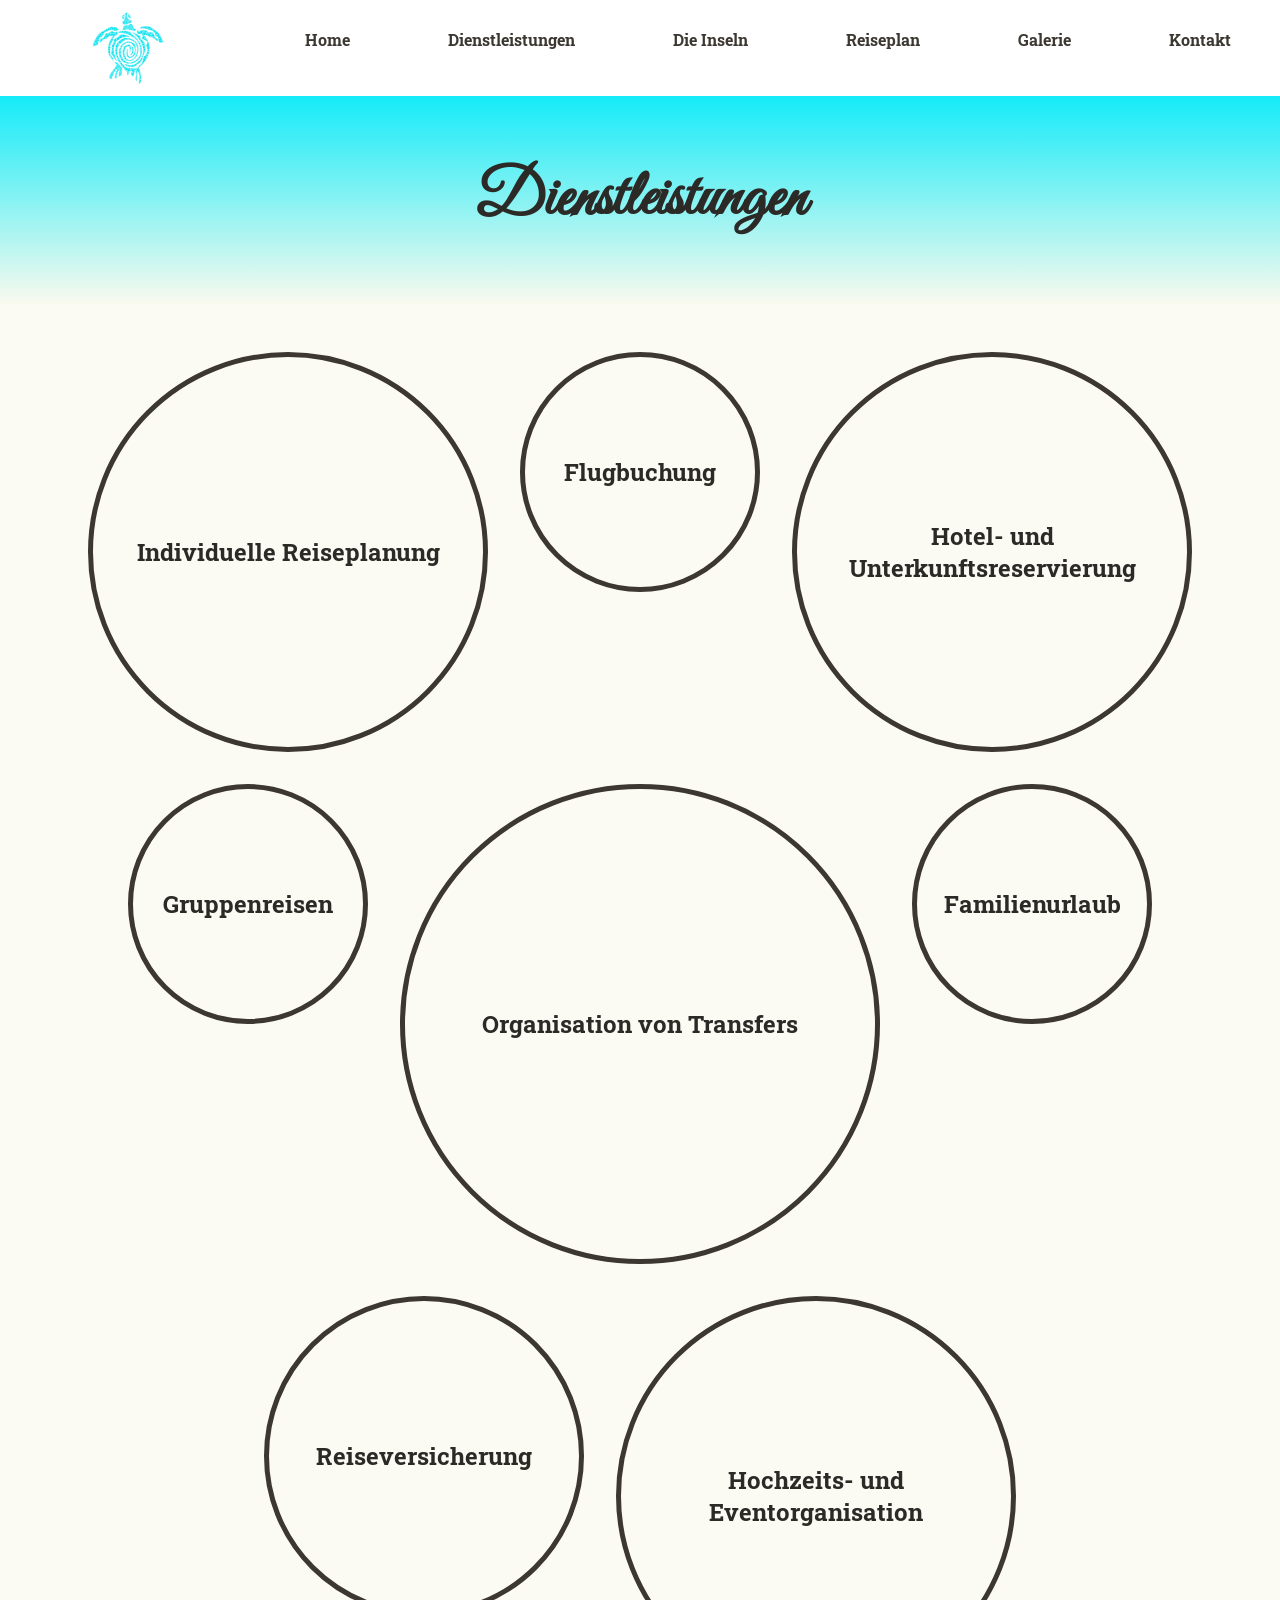
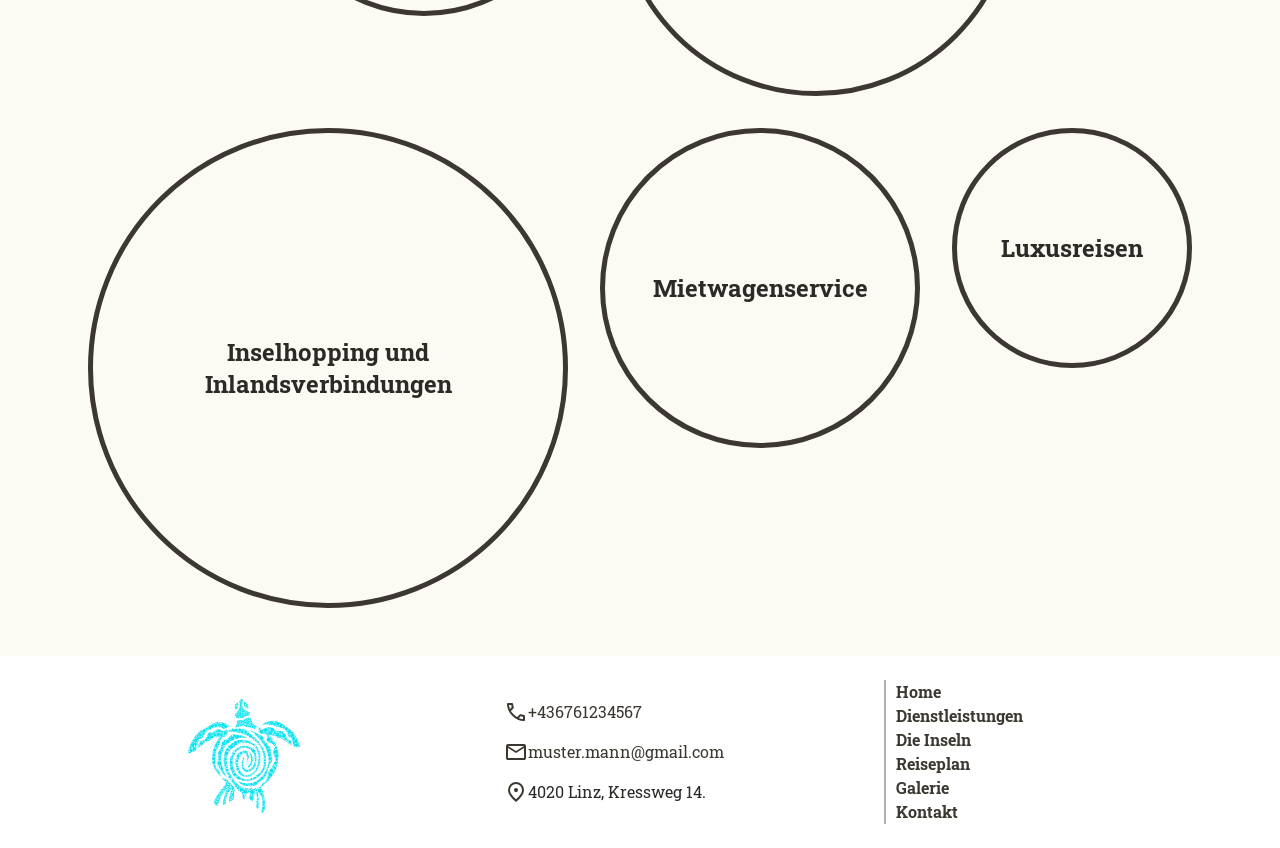
<file: dienstleistungen.html>
<!doctype html>
<html lang="de">
	<head>
		<title>Seychelle</title>
		<meta charset="utf-8">
		<meta name="viewport" content="width=device-width, height=device-height, initial-scale=1">
		<link rel="preconnect" href="https://fonts.googleapis.com">
		<link rel="preconnect" href="https://fonts.gstatic.com" crossorigin>
		<link href="https://fonts.googleapis.com/css2?family=Great+Vibes&family=Roboto+Slab:wght@100..900&display=swap" rel="stylesheet">
		<link rel="icon" type="image/x-icon" href="favicon/favicon.ico">
		<link rel="stylesheet" href="./css/basic.css">
		<link rel="stylesheet" href="./css/dienstleistungen.css">
		<link rel="icon" type="image/x-icon" href="favicon/favicon.ico">
		<script src="js/navigation.js" defer></script>
	</head>
	<body>
		<header>
			<div class="headpart1">
				<a href="index.html" target="_self">
					<img class="logo" src="logo/logo.png" alt="Travel to Seychelles Logo">
				</a>
			</div>
			<nav class="headpart2" >
				<button type="button" class="btnNav">Nav ein/aus</button>
				<ul>
					<li><a href="index.html" target="_self"><b>Home</b></a></li>
					<li><a href="dienstleistungen.html" target="_self"><b>Dienstleistungen</b></a></li>	
					<li><a href="inseln.html" target="_self" ><b>Die Inseln</b></a>
						<ul>
							<li><a href="inseln.html#chapter1">Mahe</a></li>
							<li><a href="inseln.html#chapter2">Praslin</a></li>
							<li><a href="inseln.html#chapter3">La Digue</a></li>
						</ul>
					</li>	
					<li><a href="reiseplan.html" target="_self"><b>Reiseplan</b></a></li>
					<li><a href="galerie.html" target="_self"><b>Galerie</b></a></li>
					<li><a href="kontakt.html" target="_self"><b>Kontakt</b></a></li>
				</ul>
			</nav>
		</header>
		<main>
			<h1>Dienstleistungen</h1>
			<div class="content0">
				<div class="content1 gr3">
					<h2>Individuelle Reiseplanung</h2>
				</div>
				<div class="content1 gr1">
					<h2>Flugbuchung</h2>
				</div>
				
				<div  class="content1 gr3">
					<h2>Hotel- und Unterkunftsreservierung</h2>
						
				</div>
					<div  class="content1 gr1">
					<h2>Gruppenreisen</h2>
				</div>
				<div  class="content1 gr4">
					<h2>Organisation von Transfers</h2>
				</div>
				
					<div  class="content1 gr1">
					<h2>Familienurlaub</h2>
				</div>
					<div  class="content1 gr2">
					<h2>Reiseversicherung</h2>
				</div>
					<div  class="content1 gr3">
					<h2>Hochzeits- und Eventorganisation</h2>
				</div>
						<div  class="content1 gr4">
					<h2>Inselhopping und Inlandsverbindungen</h2>
				</div>
					<div  class="content1 gr2">
					<h2>Mietwagenservice</h2>
				</div>
					<div  class="content1 gr1">
					<h2>Luxusreisen</h2>
				</div>
			</div>	
		</main>
		<footer>
				<div class="footerlogo">
					<img class="logo" src="logo/logo.png" alt="Travel to Seychelles Logo">
				</div>
				<div class="footerdata">
					<div class="phone">
						<img src="svg/phone.svg">
						<a href="tel:+436764740455">+436761234567</a>
					</div>
					<div class="mail">
						<img src="svg/mail.svg">
						<a href="mailto:muster.mann@gmail.com">muster.mann@gmail.com</a>
					</div>
					<div class="address">
						<img src="svg/location.svg">
						<p>4020 Linz, Kressweg 14.</p> 
					</div>
				</div>
					<div class="footermenu">
					<a href="index.html" target="_self"><b>Home</b></a>
					<a href="dienstleistungen.html" target="_self"><b>Dienstleistungen</b></a>
					<a href="inseln.html" target="_self" ><b>Die Inseln</b></a>
					<a href="reiseplan.html" target="_self"><b>Reiseplan</b></a>
					<a href="galerie.html" target="_self"><b>Galerie</b></a>
					<a href="kontakt.html" target="_self"><b>Kontakt</b></a>
				</div>
		</footer>
	</div>
	</body>
</html>
</file>
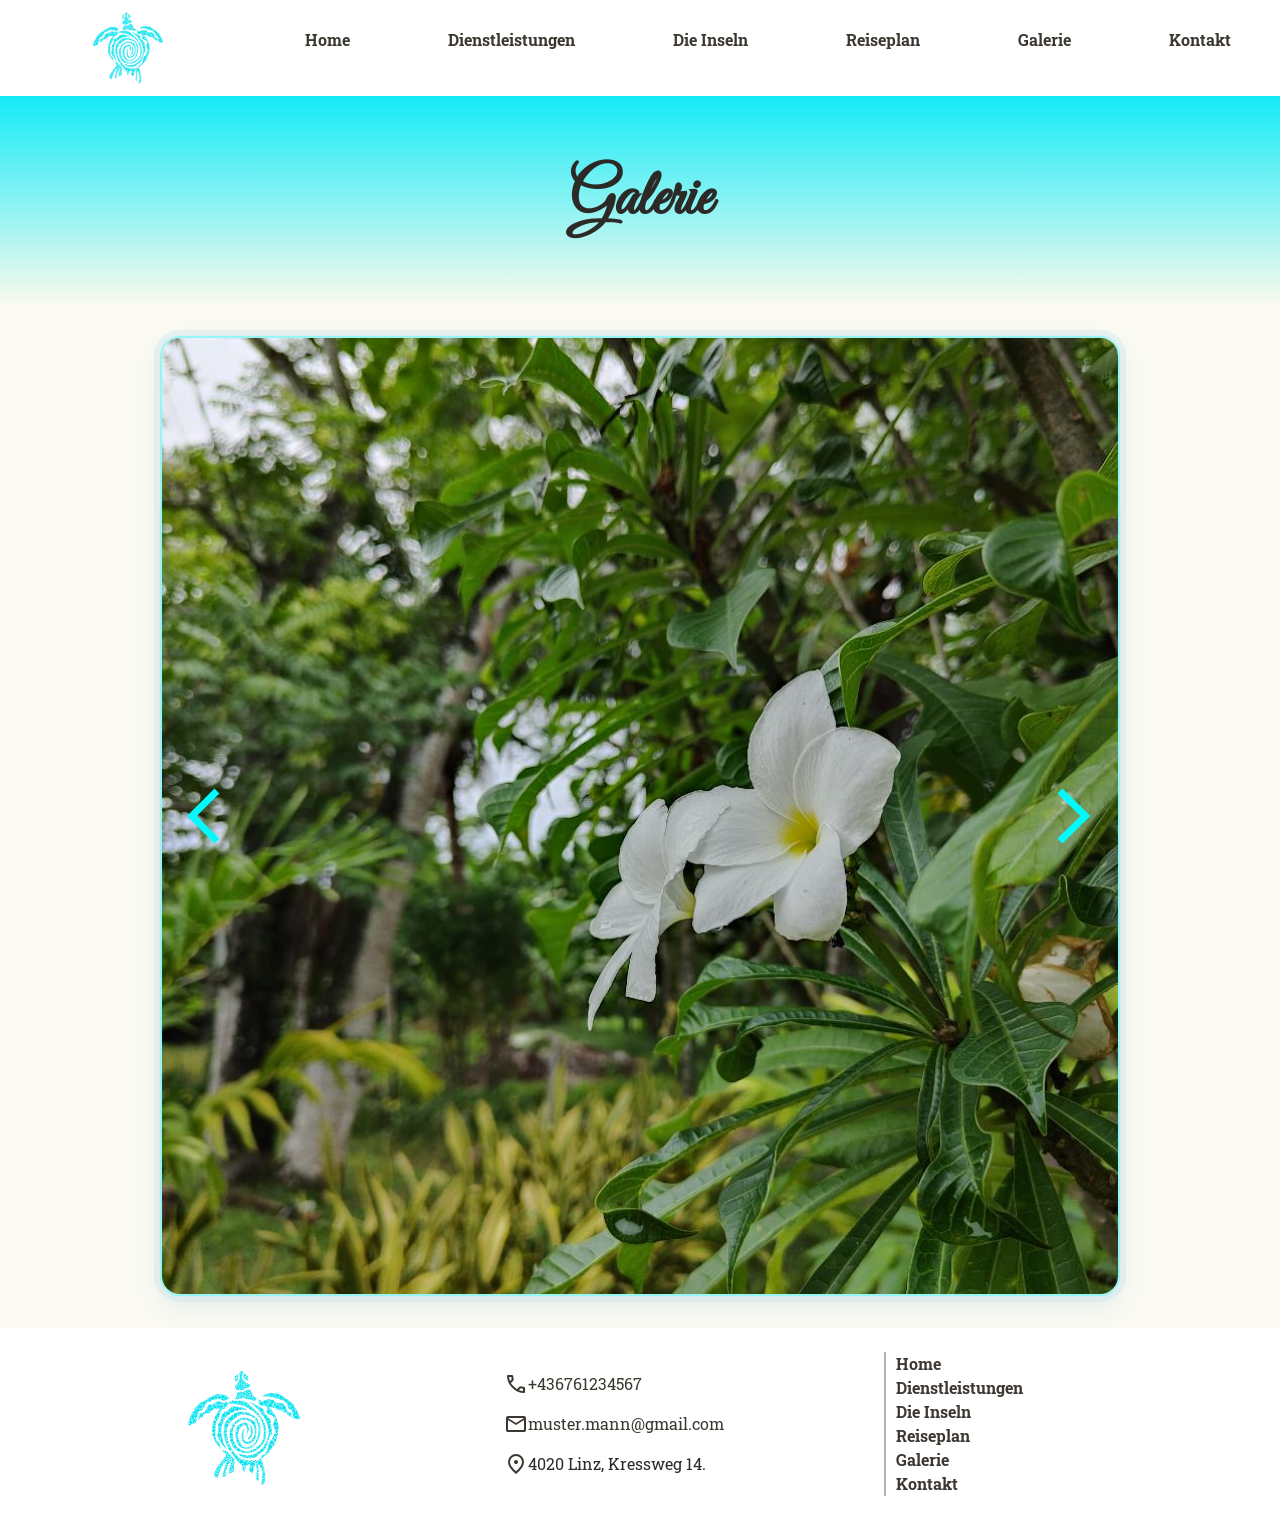
<file: galerie.html>
<!doctype html>
<html lang="de">
	<head>
		<title>Seychelle</title>
		<meta charset="utf-8">
		<meta name="viewport" content="width=device-width, height=device-height, initial-scale=1">
		<link rel="preconnect" href="https://fonts.googleapis.com">
		<link rel="preconnect" href="https://fonts.gstatic.com" crossorigin>
		<link href="https://fonts.googleapis.com/css2?family=Great+Vibes&family=Roboto+Slab:wght@100..900&display=swap" rel="stylesheet">
		<link rel="icon" type="image/x-icon" href="favicon/favicon.ico">
		<link rel="stylesheet" href="./css/basic.css">
		<link rel="stylesheet" href="./css/galerie.css">
		<script src="js/navigation.js" defer></script>
		<script src="js/galerie.js" defer></script>
	</head>
	<body>
		<header>
			<div class="headpart1">
				<a href="index.html" target="_self">
					<img class="logo" src="logo/logo.png" alt="Travel to Seychelles Logo">
				</a>
			</div>
			<nav class="headpart2" >
				<button type="button" class="btnNav">Nav ein/aus</button>
				<ul>
					<li><a href="index.html" target="_self"><b>Home</b></a></li>
					<li><a href="dienstleistungen.html" target="_self"><b>Dienstleistungen</b></a></li>	
					<li><a href="inseln.html" target="_self" ><b>Die Inseln</b></a>
						<ul>
							<li><a href="inseln.html#chapter1">Mahe</a></li>
							<li><a href="inseln.html#chapter2">Praslin</a></li>
							<li><a href="inseln.html#chapter3">La Digue</a></li>
						</ul>
					</li>	
					<li><a href="reiseplan.html" target="_self"><b>Reiseplan</b></a></li>
					<li><a href="galerie.html" target="_self"><b>Galerie</b></a></li>
					<li><a href="kontakt.html" target="_self"><b>Kontakt</b></a></li>
				</ul>
			</nav>
		</header>
		<main>
			<h1>Galerie</h1>
			<div class="bildergalerie">
				<button type="button" id="btnBack"><img src="svg/arrow_back.svg"></button>
				<div class="imgcont">
					<img src="galerie/bild01.jpg" id="pic0">
				</div>
				<button type="button" id="btnForward"><img src="svg/arrow_forward.svg"></button>
			</div>
		</main>
		<footer>
				<div class="footerlogo">
					<img class="logo" src="logo/logo.png" alt="Travel to Seychelles Logo">
				</div>
				<div class="footerdata">
					<div class="phone">
						<img src="svg/phone.svg">
						<a href="tel:+436764740455">+436761234567</a>
					</div>
					<div class="mail">
						<img src="svg/mail.svg">
						<a href="mailto:muster.mann@gmail.com">muster.mann@gmail.com</a>
					</div>
					<div class="address">
						<img src="svg/location.svg">
						<p>4020 Linz, Kressweg 14.</p> 
					</div>
				</div>
				<div class="footermenu">
					<a href="index.html" target="_self"><b>Home</b></a>
					<a href="dienstleistungen.html" target="_self"><b>Dienstleistungen</b></a>
					<a href="inseln.html" target="_self" ><b>Die Inseln</b></a>
					<a href="reiseplan.html" target="_self"><b>Reiseplan</b></a>
					<a href="galerie.html" target="_self"><b>Galerie</b></a>
					<a href="kontakt.html" target="_self"><b>Kontakt</b></a>
				</div>
		</footer>
	</div>
	</body>
</html>
</file>
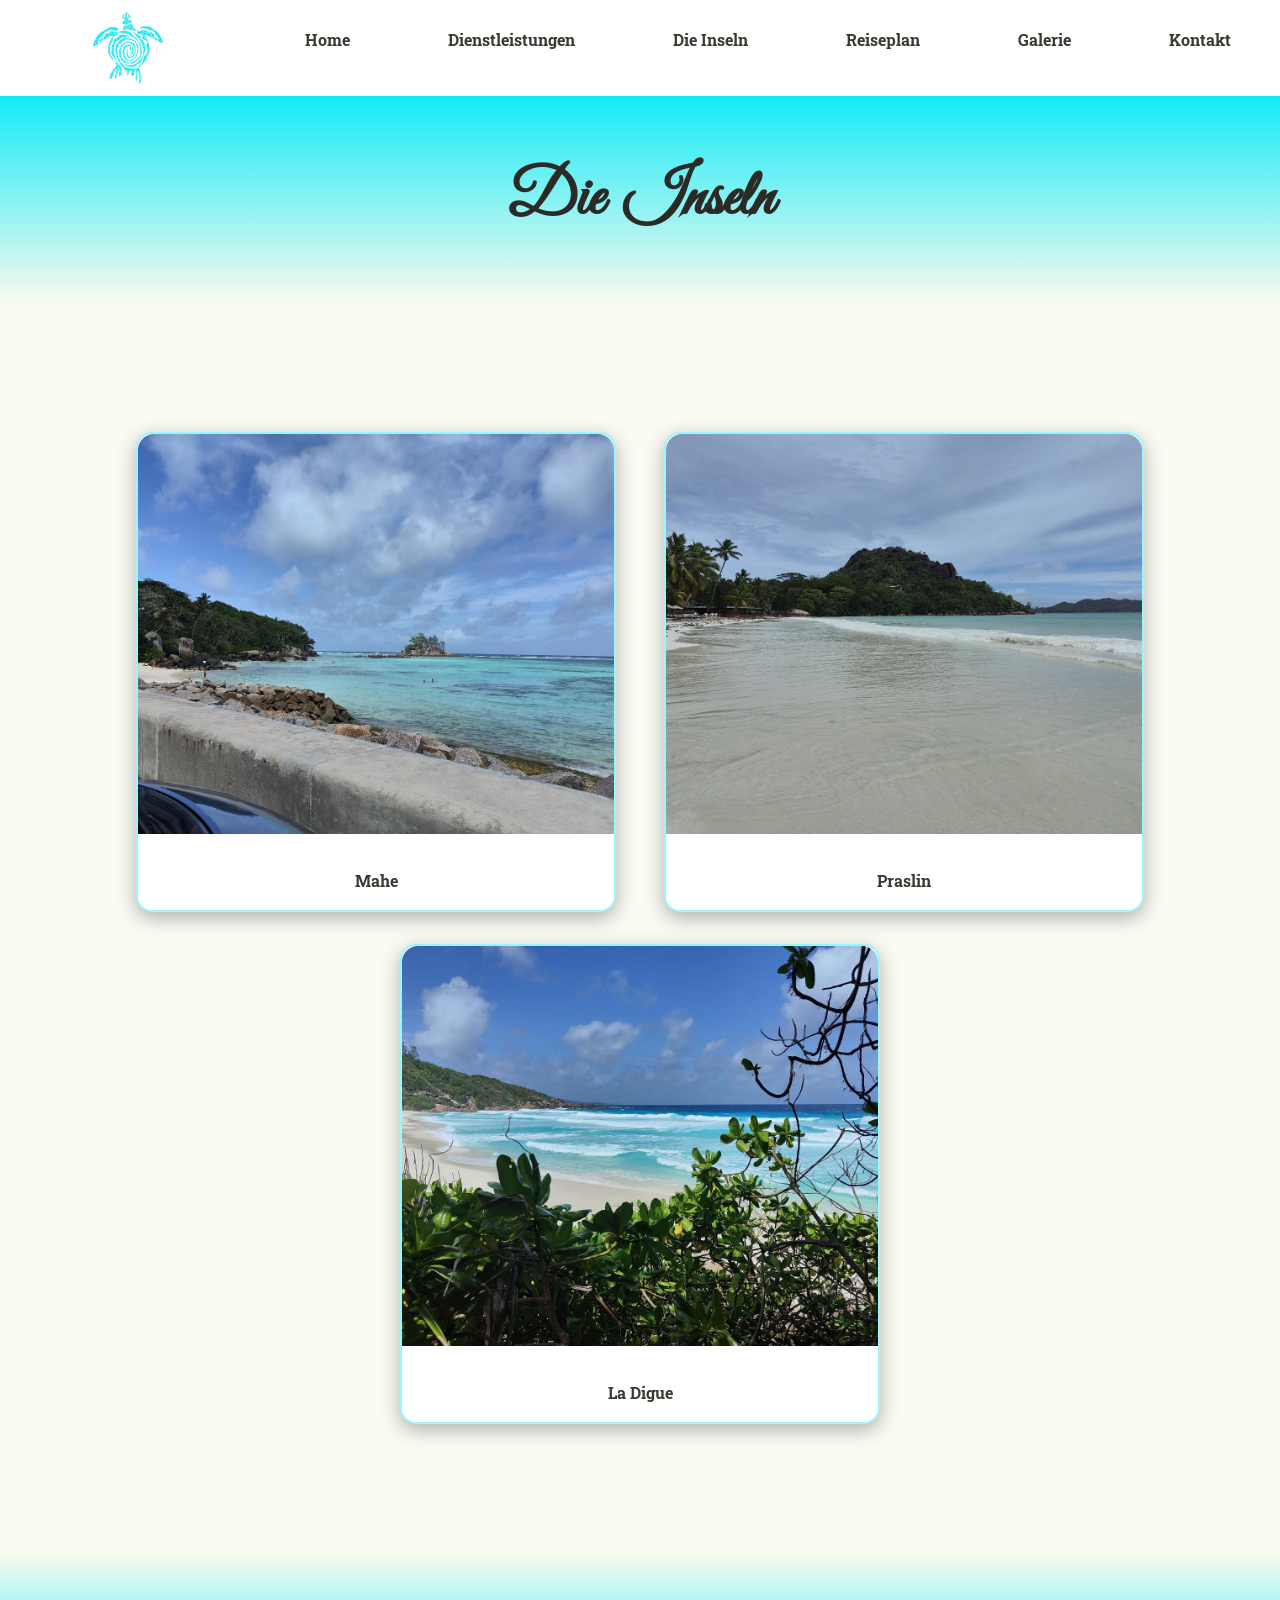
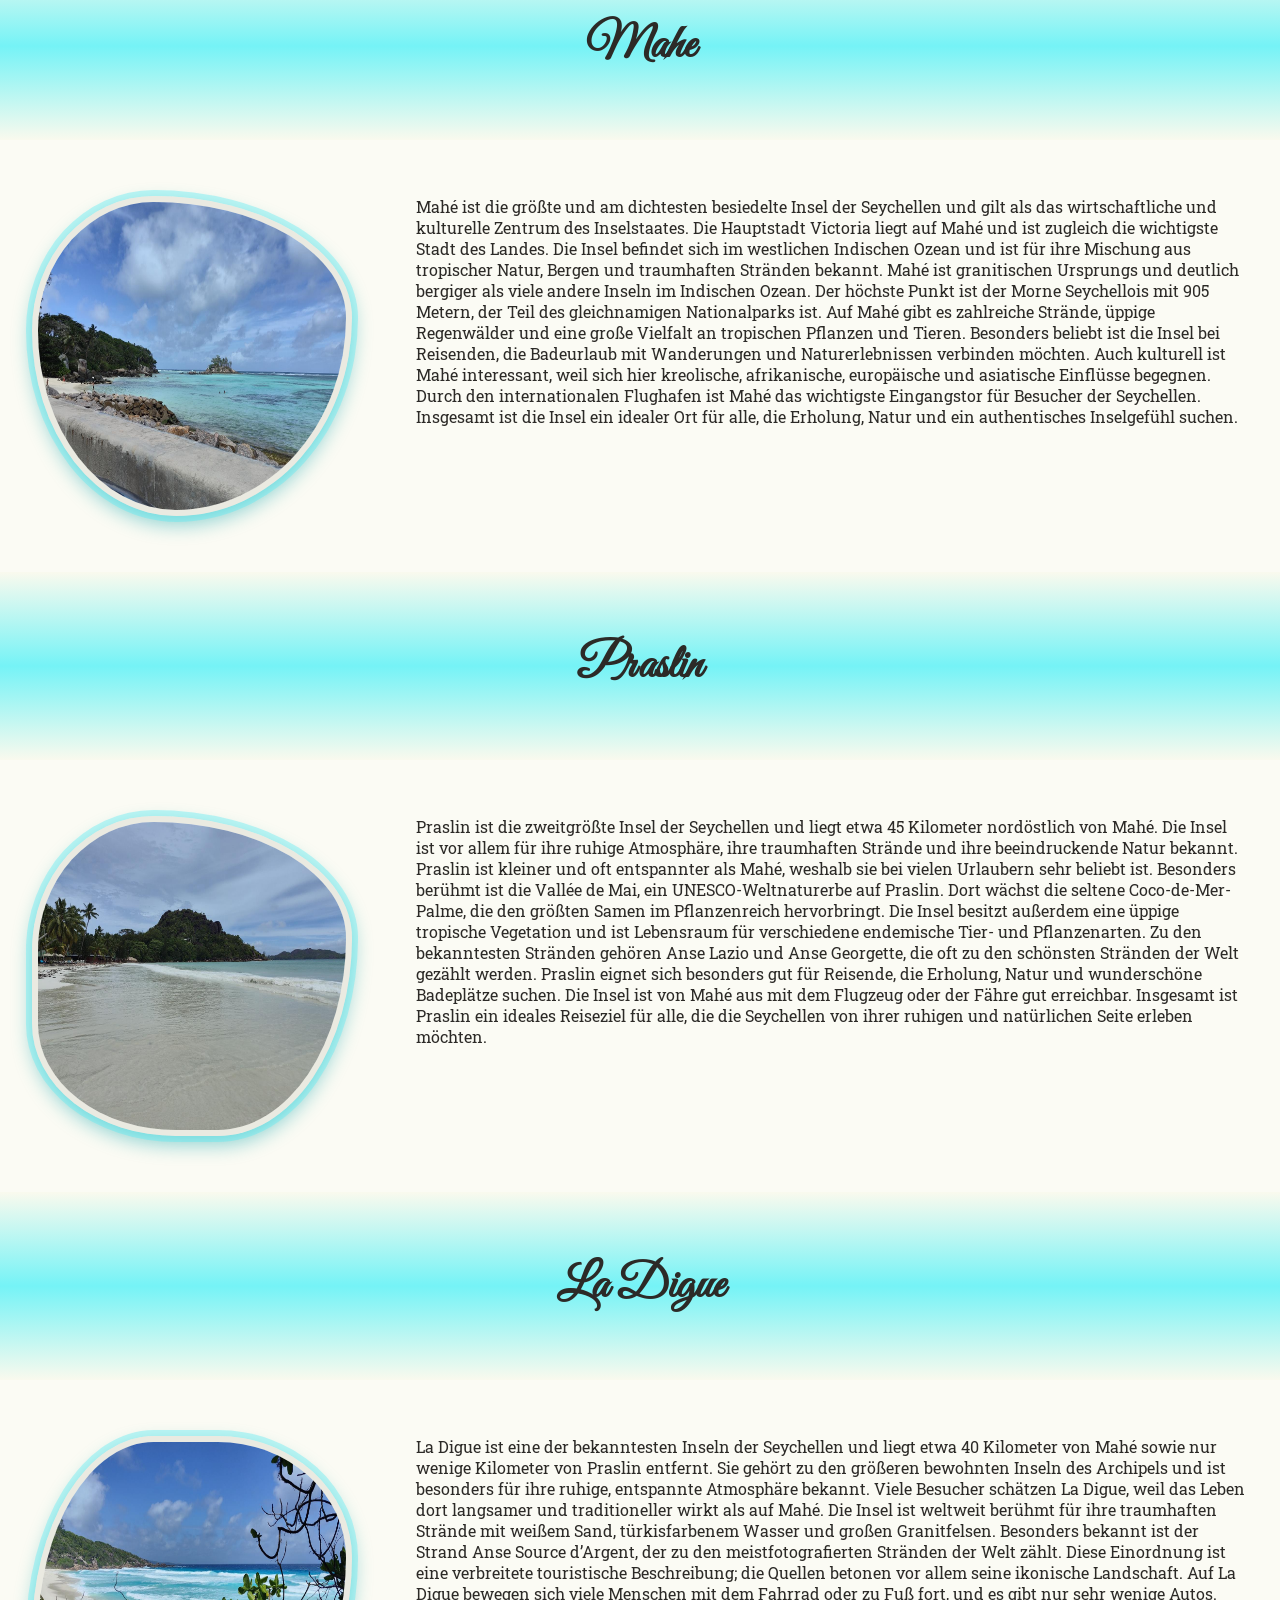
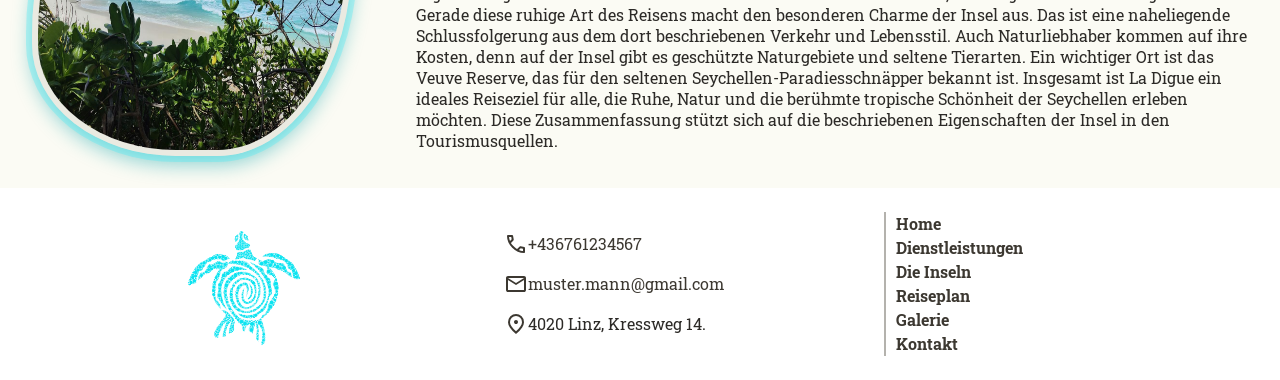
<file: inseln.html>
<!doctype html>
<html lang="de">
	<head>
		<title>Seychelle</title>
		<meta charset="utf-8">
		<meta name="viewport" content="width=device-width, height=device-height, initial-scale=1">
		<link rel="preconnect" href="https://fonts.googleapis.com">
		<link rel="preconnect" href="https://fonts.gstatic.com" crossorigin>
		<link href="https://fonts.googleapis.com/css2?family=Great+Vibes&family=Roboto+Slab:wght@100..900&display=swap" rel="stylesheet">
		<link rel="icon" type="image/x-icon" href="favicon/favicon.ico">
		<link rel="stylesheet" href="./css/basic.css">
		<link rel="stylesheet" href="./css/inseln.css">
		<script src="js/navigation.js" defer></script>
	</head>
	<body>
		<header>
			<div class="headpart1">
				<a href="index.html" target="_self">
					<img class="logo" src="logo/logo.png" alt="Travel to Seychelles Logo">
				</a>
			</div>
			<nav class="headpart2" >
				<button type="button" class="btnNav">Nav ein/aus</button>
				<ul>
					<li><a href="index.html" target="_self"><b>Home</b></a></li>
					<li><a href="dienstleistungen.html" target="_self"><b>Dienstleistungen</b></a></li>	
					<li><a href="inseln.html" target="_self" ><b>Die Inseln</b></a>
						<ul>
							<li><a href="inseln.html#chapter1">Mahe</a></li>
							<li><a href="inseln.html#chapter2">Praslin</a></li>
							<li><a href="inseln.html#chapter3">La Digue</a></li>
						</ul>
					</li>	
					<li><a href="reiseplan.html" target="_self"><b>Reiseplan</b></a></li>
					<li><a href="galerie.html" target="_self"><b>Galerie</b></a></li>
					<li><a href="kontakt.html" target="_self"><b>Kontakt</b></a></li>
				</ul>
			</nav>
		</header>
		<main>
			<h1>Die Inseln</h1>
			<div class="unterseite2menu">
				<div class="polaroid">
					<a class="bookmark" href="#chapter1">
						<img class="polaroidimg" src="bilder01/bild11.jpg">
						<div class="text">
							<p><b>Mahe</b></p>
						</div>
					</a>	
				</div>
				<div class="polaroid">
					<a class="bookmark" href="#chapter2">
					<img class="polaroidimg" src="bilder01/bild10.jpg">
					<div class="text">
						<p><b>Praslin</b></p>
					</div>
					</a>
				</div>
				<div class="polaroid">
					<a class="bookmark" href="#chapter3">
					<img class="polaroidimg" src="bilder01/bild09.jpg">
					<div class="text">
						<p><b>La Digue</b></p>
					</div>
					</a>
				</div>
			</div>
			<div clas="maincontent">
				<h2 id="chapter1">Mahe</h2>
				<div class="mahe">
					<img src="bilder01/bild11.jpg">
					<p>Mahé ist die größte und am dichtesten besiedelte Insel der Seychellen und gilt als das wirtschaftliche und kulturelle Zentrum des Inselstaates. Die Hauptstadt Victoria liegt auf Mahé und ist zugleich die wichtigste Stadt des Landes. Die Insel befindet sich im westlichen Indischen Ozean und ist für ihre Mischung aus tropischer Natur, Bergen und traumhaften Stränden bekannt. Mahé ist granitischen Ursprungs und deutlich bergiger als viele andere Inseln im Indischen Ozean. Der höchste Punkt ist der Morne Seychellois mit 905 Metern, der Teil des gleichnamigen Nationalparks ist. Auf Mahé gibt es zahlreiche Strände, üppige Regenwälder und eine große Vielfalt an tropischen Pflanzen und Tieren. Besonders beliebt ist die Insel bei Reisenden, die Badeurlaub mit Wanderungen und Naturerlebnissen verbinden möchten. Auch kulturell ist Mahé interessant, weil sich hier kreolische, afrikanische, europäische und asiatische Einflüsse begegnen. Durch den internationalen Flughafen ist Mahé das wichtigste Eingangstor für Besucher der Seychellen. Insgesamt ist die Insel ein idealer Ort für alle, die Erholung, Natur und ein authentisches Inselgefühl suchen.</p>
				</div>
				<h2 id="chapter2">Praslin</h2>
				<div class="praslin">
					<img src="bilder01/bild10.jpg">
					<p>Praslin ist die zweitgrößte Insel der Seychellen und liegt etwa 45 Kilometer nordöstlich von Mahé. Die Insel ist vor allem für ihre ruhige Atmosphäre, ihre traumhaften Strände und ihre beeindruckende Natur bekannt. Praslin ist kleiner und oft entspannter als Mahé, weshalb sie bei vielen Urlaubern sehr beliebt ist. Besonders berühmt ist die Vallée de Mai, ein UNESCO-Weltnaturerbe auf Praslin. Dort wächst die seltene Coco-de-Mer-Palme, die den größten Samen im Pflanzenreich hervorbringt. Die Insel besitzt außerdem eine üppige tropische Vegetation und ist Lebensraum für verschiedene endemische Tier- und Pflanzenarten. Zu den bekanntesten Stränden gehören Anse Lazio und Anse Georgette, die oft zu den schönsten Stränden der Welt gezählt werden. Praslin eignet sich besonders gut für Reisende, die Erholung, Natur und wunderschöne Badeplätze suchen. Die Insel ist von Mahé aus mit dem Flugzeug oder der Fähre gut erreichbar. Insgesamt ist Praslin ein ideales Reiseziel für alle, die die Seychellen von ihrer ruhigen und natürlichen Seite erleben möchten.</p>
				</div>
				<h2 id="chapter3">La Digue</h2>
				<div class="ladigue">
					<img src="bilder01/bild09.jpg">
					<p>La Digue ist eine der bekanntesten Inseln der Seychellen und liegt etwa 40 Kilometer von Mahé sowie nur wenige Kilometer von Praslin entfernt.
					Sie gehört zu den größeren bewohnten Inseln des Archipels und ist besonders für ihre ruhige, entspannte Atmosphäre bekannt.
					Viele Besucher schätzen La Digue, weil das Leben dort langsamer und traditioneller wirkt als auf Mahé.
					Die Insel ist weltweit berühmt für ihre traumhaften Strände mit weißem Sand, türkisfarbenem Wasser und großen Granitfelsen.
					Besonders bekannt ist der Strand Anse Source d’Argent, der zu den meistfotografierten Stränden der Welt zählt. Diese Einordnung ist eine verbreitete touristische Beschreibung; die Quellen betonen vor allem seine ikonische Landschaft.
					Auf La Digue bewegen sich viele Menschen mit dem Fahrrad oder zu Fuß fort, und es gibt nur sehr wenige Autos.
					Gerade diese ruhige Art des Reisens macht den besonderen Charme der Insel aus. Das ist eine naheliegende Schlussfolgerung aus dem dort beschriebenen Verkehr und Lebensstil.
					Auch Naturliebhaber kommen auf ihre Kosten, denn auf der Insel gibt es geschützte Naturgebiete und seltene Tierarten.
					Ein wichtiger Ort ist das Veuve Reserve, das für den seltenen Seychellen-Paradiesschnäpper bekannt ist.
					Insgesamt ist La Digue ein ideales Reiseziel für alle, die Ruhe, Natur und die berühmte tropische Schönheit der Seychellen erleben möchten. Diese Zusammenfassung stützt sich auf die beschriebenen Eigenschaften der Insel in den Tourismusquellen.</p>
				</div>
			</div>	
		</main>
		<footer>
				<div class="footerlogo">
					<img class="logo" src="logo/logo.png" alt="Travel to Seychelles Logo">
				</div>
				<div class="footerdata">
					<div class="phone">
						<img src="svg/phone.svg">
						<a href="tel:+436761234567">+436761234567</a>
					</div>
					<div class="mail">
						<img src="svg/mail.svg">
						<a href="mailto:muster.mann@gmail.com">muster.mann@gmail.com</a>
					</div>
					<div class="address">
						<img src="svg/location.svg">
						<p>4020 Linz, Kressweg 14.</p> 
					</div>
				</div>
				<div class="footermenu">
					<a href="index.html" target="_self"><b>Home</b></a>
					<a href="dienstleistungen.html" target="_self"><b>Dienstleistungen</b></a>
					<a href="inseln.html" target="_self" ><b>Die Inseln</b></a>
					<a href="reiseplan.html" target="_self"><b>Reiseplan</b></a>
					<a href="galerie.html" target="_self"><b>Galerie</b></a>
					<a href="kontakt.html" target="_self"><b>Kontakt</b></a>
				</div>
		</footer>
	</div>
	</body>
</html>
</file>
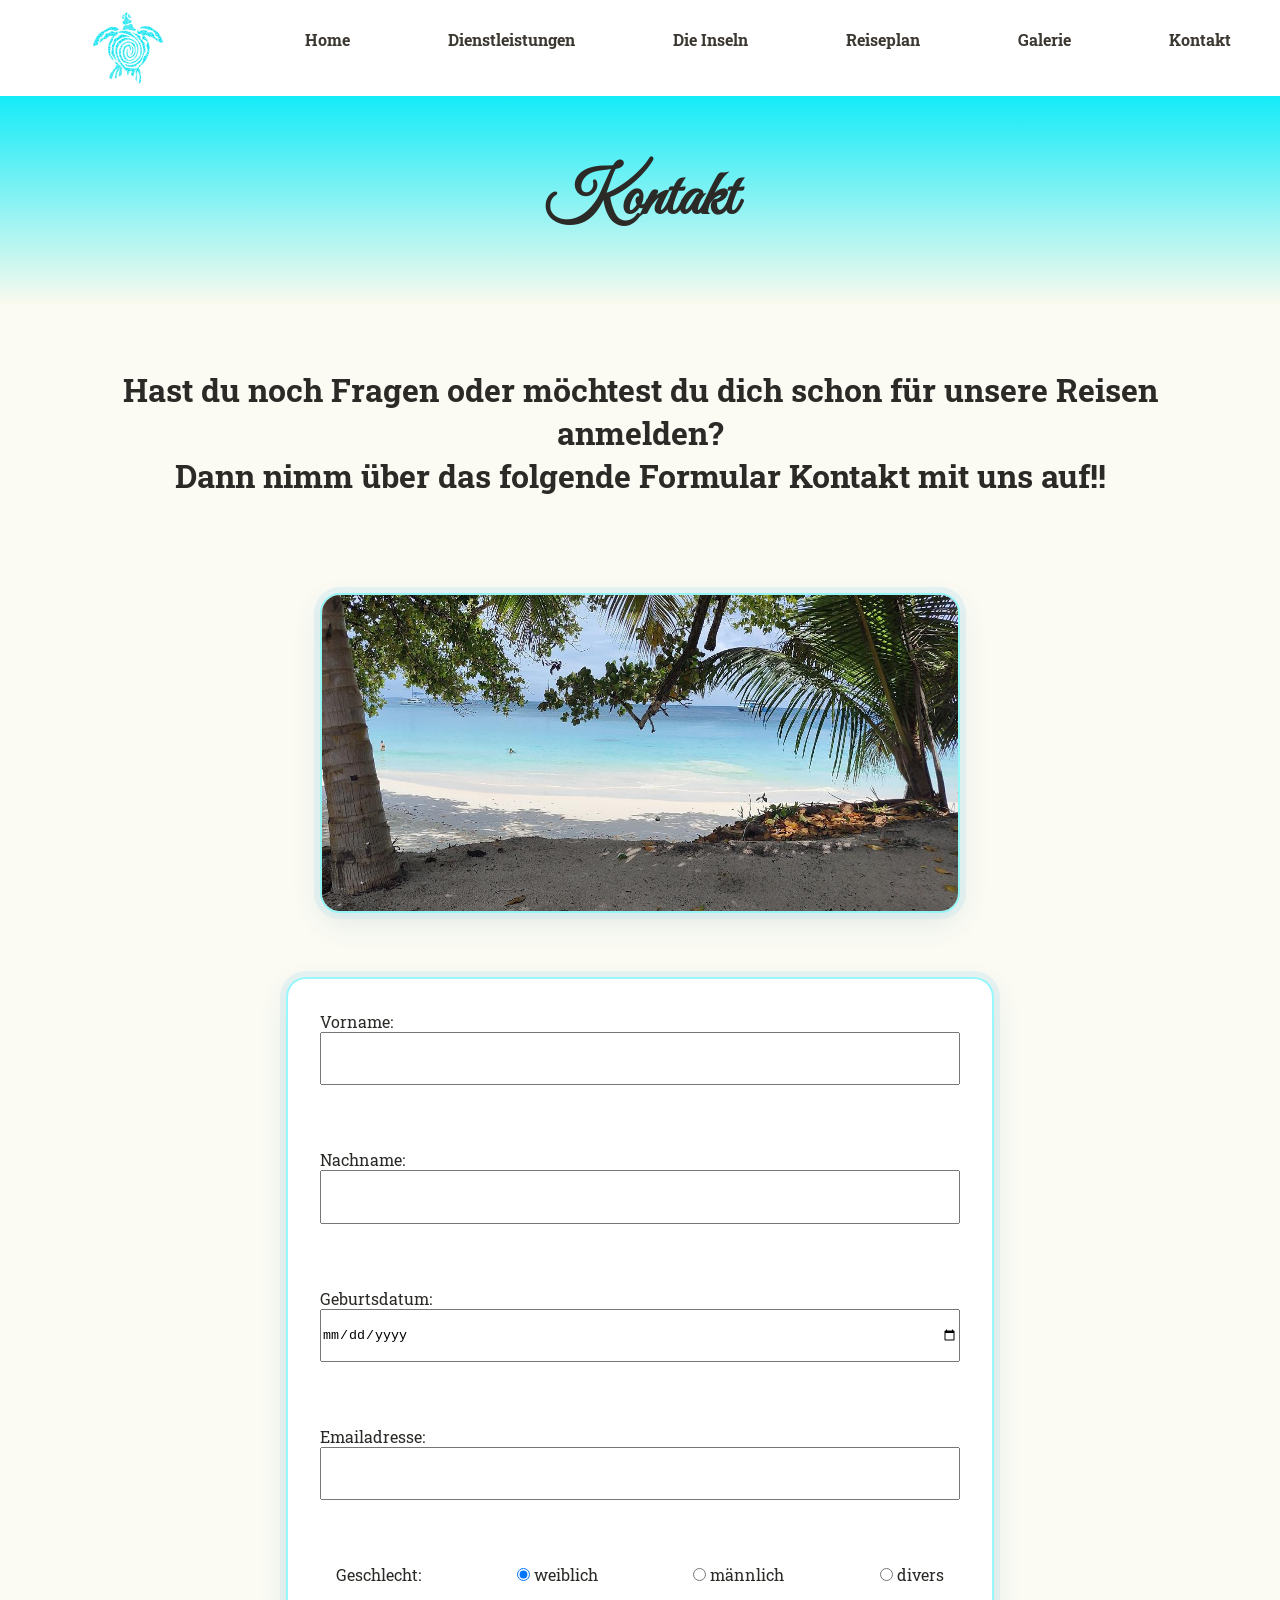
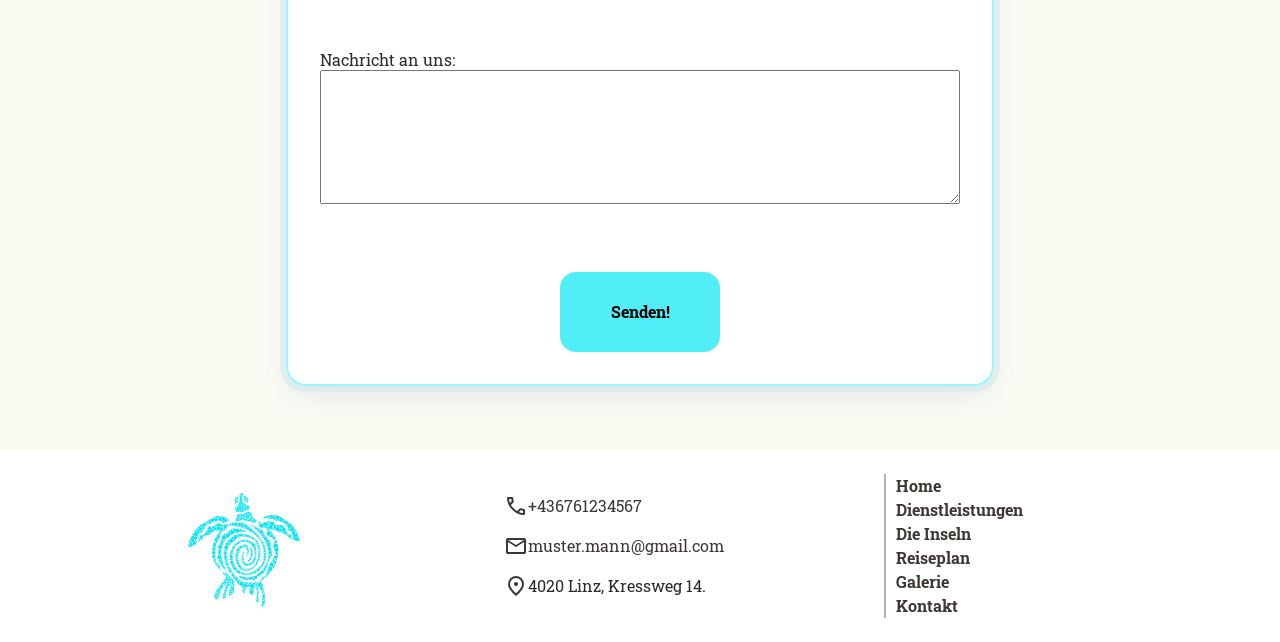
<file: kontakt.html>
<!doctype html>
<html lang="de">
	<head>
		<title>Seychelle</title>
		<meta charset="utf-8">
		<meta name="viewport" content="width=device-width, height=device-height, initial-scale=1">
		<link rel="preconnect" href="https://fonts.googleapis.com">
		<link rel="preconnect" href="https://fonts.gstatic.com" crossorigin>
		<link href="https://fonts.googleapis.com/css2?family=Great+Vibes&family=Roboto+Slab:wght@100..900&display=swap" rel="stylesheet">
		<link rel="icon" type="image/x-icon" href="favicon/favicon.ico">
		<link rel="stylesheet" href="./css/basic.css">
		<link rel="stylesheet" href="./css/kontakt.css">
		<script src="js/navigation.js" defer></script>
	</head>
	<body>
		<header>
			<div class="headpart1">
				<a href="index.html" target="_self">
					<img class="logo" src="logo/logo.png" alt="Travel to Seychelles Logo">
				</a>
			</div>
			<nav class="headpart2" >
				<button type="button" class="btnNav">Nav ein/aus</button>
				<ul>
					<li><a href="index.html" target="_self"><b>Home</b></a></li>
					<li><a href="dienstleistungen.html" target="_self"><b>Dienstleistungen</b></a></li>	
					<li><a href="inseln.html" target="_self" ><b>Die Inseln</b></a>
						<ul>
							<li><a href="inseln.html#chapter1">Mahe</a></li>
							<li><a href="inseln.html#chapter2">Praslin</a></li>
							<li><a href="inseln.html#chapter3">La Digue</a></li>
						</ul>
					</li>	
					<li><a href="reiseplan.html" target="_self"><b>Reiseplan</b></a></li>
					<li><a href="galerie.html" target="_self"><b>Galerie</b></a></li>
					<li><a href="kontakt.html" target="_self"><b>Kontakt</b></a></li>
				</ul>
			</nav>
		</header>
		<main>
			<h1>Kontakt</h1>
			<p class="text1"><b>Hast du noch Fragen oder möchtest du dich schon für unsere Reisen anmelden?<br> Dann nimm über das folgende Formular Kontakt mit uns auf!!</b></p>
			<div class="flex">
				<img class="contimg" src="bilder01/bild05.jpg">
				<form>
					<fieldset>
						<label>
							Vorname:<br>
							<input class="box1" type="text" name="Vorname">
						</label>
						<label>
							Nachname:<br>
						<input class="box1" type="text" name="Nachname">
						</label>
						<label>
							Geburtsdatum:<br>
							<input class="box1" type="date" name="GebDatum">
						</label>
						<label>
							Emailadresse:<br>
							<input class="box1" type="email" name="Emailadresse" required>
						</label>
						<label class="geschl"> Geschlecht:<br></label>
						<label>
							<input type="radio" name="Geschlecht" value="weiblich" checked>
							weiblich
						</label>
						<label>
							<input type="radio" name="Geschlecht" value="männlich">
							männlich
						</label>
						<label>
							<input type="radio" name="Geschlecht" value="divers">
							divers
						</label>
						<label>
							Nachricht an uns:<br>
							<textarea name="Nachricht"></textarea>
						</label>
						<label>
							<input class="button1" type="submit" value="Senden!">
						</label>
					</fieldset>
				</form>
			</div>
		</main>
		<footer>
				<div class="footerlogo">
					<img class="logo" src="logo/logo.png" alt="Travel to Seychelles Logo">
				</div>
				<div class="footerdata">
					<div class="phone">
						<img src="svg/phone.svg">
						<a href="tel:+436761234567">+436761234567</a>
					</div>
					<div class="mail">
						<img src="svg/mail.svg">
						<a href="mailto:muster.mann@gmail.com">muster.mann@gmail.com</a>
					</div>
					<div class="address">
						<img src="svg/location.svg">
						<p>4020 Linz, Kressweg 14.</p> 
					</div>
				</div>
					<div class="footermenu">
					<a href="index.html" target="_self"><b>Home</b></a>
					<a href="dienstleistungen.html" target="_self"><b>Dienstleistungen</b></a>
					<a href="inseln.html" target="_self" ><b>Die Inseln</b></a>
					<a href="reiseplan.html" target="_self"><b>Reiseplan</b></a>
					<a href="galerie.html" target="_self"><b>Galerie</b></a>
					<a href="kontakt.html" target="_self"><b>Kontakt</b></a>
				</div>
		</footer>
	</div>
	</body>
</html>
</file>
<file: css/basic.css>
.great-vibes-regular {
			font-family: "Great Vibes", serif;
			font-weight: 400;
			font-style: normal;
				}
			

		.roboto-slab-regular {
			font-family: "Roboto Slab", serif;
			font-optical-sizing: auto;
			font-weight: 300;
			font-style: normal;
		}
		* {
			position: relative;
			box-sizing: border-box;
			margin:0;
			padding:0;
		}
		body{
		
			font-family: Roboto Slab;
			font-size: 1em;
			color:#2c2a27;
			background-color:rgba(248, 248, 230, 0.432);
		}
		main > section {
			display: block;
		}
		
		/* header, nav - Start*/
		header{
			position:sticky;
			top:0;	
			z-index:1;
			height:6em;
			background-color:white;
			display:flex;
		}
		.headpart1{
			width:20%;
		}
		.headpart2{
			width:80%;
		}
		.logo{
			height:5em;
			margin:auto;
			margin-top: 8px;
			display: block;
		}
		nav {
			height:6em;
			line-height:1;
			background-color:white;
		}
		nav button.btnNav {
			display:none;
			width:3rem;
			height:4.5rem;
			margin:0.5rem auto;
			border:2px solid white;
			color:grey;
			background-color:white;
			border-radius:0.5rem;
				
			background-image:url(../svg/menu.svg);
			background-repeat:no-repeat;
			background-position:center;
			font-size:0;
				
			cursor:pointer;
			}
		nav li,
		nav ul {
			display: block;	
			
		}
		nav ul ul {
			display: none;
			position: absolute;
			width: 100%;
			height: auto; 
			z-index: 1; 
			background-color:white;

		}
		
		nav > ul {
			display:flex;
			background-color:white;
		}
		nav > ul > li {
			flex-grow:1;
			flex-shrink:0;
			text-align:center;
		}
		nav a {
			display:block;
			width:100%;
			height:100%;
			padding:2em;
			text-decoration:none;
		}
		nav a:link{
			color:#3C3831;
		}
		nav a:visited {
			color:#3C3831;
		}
		nav a:hover{
			color:#14ebf8;
		}
		nav li:hover > ul {
			display: block;
		}
		
		/* header, nav - End*/
		/* main - Start*/
		h1{
			background:linear-gradient(#14ebf8,rgba(248, 248, 230, 0.432));
			font-family: Great Vibes;
			font-size: 4em;
			text-align: center;
			padding-bottom: 4rem;
			padding-top: 4rem;
			margin:auto;
			word-spacing: 10px;
		}
		/* main - End */

		/*footer part - Start*/
		
		footer {
			background-color:white;
			display:flex;
			flex-wrap: wrap;
			justify-content: space-evenly;
			padding-top: 1em;
			padding-bottom: 1em;
			
		}
		footer > div {
			height:10em;
			width:19em;
			align-content: center;
			line-height: 1.5;	
			display: block;
		}
		footer a {
			text-decoration: none;
		}

		footer a:link {
			color:#3C3831;
		}

		footer a:visited {
			color:#3C3831;
		}

		footer a:hover {
			color:#14ebf8;
		}

		.footerlogo > img {
			height: 8em;
			width: 8em;
		}
		.footermenu > a {
			display:flex;
			justify-content: flex-start;
			border-left:2px solid #b4b2ad;
			padding-left:10px;
		}
		.footerdata > div {
			margin: 1em;
			display: flex;
			
		}
		/*footer part - End*/

		/*RWD - Start*/

		/*midle screen*/
		@media  (max-width: 1023px) {
			nav button.btnNav {
				display:block;
			}
			
			nav > ul {
				display:none;
			}
			nav > ul.visible {
				display:block;
			}	
			nav ul ul {
				position:relative;
				display:block;
				text-align:left;
			}
			.headpart1{
				width:50%;
			}
			.headpart2{
				width:50%;
			}
			.footerlogo{
				width: 100%;
				margin-bottom: 1em;
			}
			.footerdata{
				width: 100%;
				margin-bottom: 1em;
			}
			.footermenu{
				width: 100%;
				margin-bottom: 1em;
			}
			.footermenu a {
				border-left:none;
				justify-content:center;
			}
			.footerdata > div{
			justify-content: center;
			}
		}
		/*midle screen*/

		/*small screen*/

		@media (max-width: 767px) {
			
			h1{
				font-size: 3rem;
			}
			.footerlogo{
				width: 100%;
				margin-bottom: 1em;
			}
			.footerdata{
				width: 100%;
				margin-bottom: 1em;
			}
			.footermenu{
				width: 100%;
				margin-bottom: 1em;
			}
			.footermenu a {
				border-left:none;
				justify-content:center;
			}
			.footerdata > div{
			justify-content: center;
			}
		}
		/*small screen*/

		

		/*RWD - End*/
</file>
<file: css/dienstleistungen.css>
/* main - Start*/

		.content0{
			display: flex;
			flex-direction: row;
			justify-content: center;
			flex-wrap: wrap;
			margin:2em 0;
		}
		.content1{
			display: flex;
			flex-direction: column;
			justify-content: center;
			
			margin: 1rem;
			border: 5px solid #3C3831;
			border-radius: 100%;
			text-align: center;
			
		}
		.content1:hover{
			border:5px solid #14ebf8;
		}
		h2{
			margin: 1em;
            font-size: 1.5rem;
		}
		.gr1{
			width:15rem;
			height: 15rem;
		}
		.gr2{
			width:20rem;
			height: 20rem;
		}
		.gr3{
			width:25rem;
			height: 25rem;
		}
		.gr4{
			width:30rem;
			height: 30rem;
		}
	
		/* main - End*/

	
		/*RWD - Start*/

		/*mittle screen*/
		@media  (max-width: 1023px) {
			
		}
		/*mittle screen*/

		/*klein screen*/

		@media  (max-width: 767px) {
		h2{
			margin: 0.5rem;
            font-size: 0.75rem;
		}
		.gr1{
			width:7.5rem;
			height: 7.5rem;
		}
		.gr2{
			width:10rem;
			height: 10rem;
		}
		.gr3{
			width:13rem;
			height: 13rem;
		}
		.gr4{
			width:15rem;
			height: 15rem;
		}
		}
		/*klein screen*/

		

		/*RWD - End*/
</file>
<file: css/galerie.css>
/* main - Start*/
	
		/*Galerie*/
		.bildergalerie{
			display:flex;
			justify-content:center;
			align-items:center;
			align-content:center;
			margin:auto;
			margin-top: 2em;
			margin-bottom: 2em;
			position: relative;
			width: 60rem;

		}
		#btnBack{
			
			height:5em;
			width:5em;
			position:absolute;
			left: 1em;
			z-index: 5;
			border:none;
			background-color:transparent;
			cursor: pointer;
			
		}
		#btnBack>img{
			width: 5em;
			height: 5em;
			margin-left: 1em;
		}
		#btnForward{
			height:5em;
			width:5em;
			position:absolute;
			right: 1em;
			z-index: 5;
			border:none;
			background-color: transparent;
			cursor: pointer;
		}
		#btnForward>img{
			width: 5em;
			height: 5em;
		}
		.imgcont{
			width:60rem;
			height:60rem;
		}
		#pic0{
			display:block;
			width: 60rem;
			height: 100%;
			margin:auto;
			object-fit: cover;
			border: 2px solid #14edf86e;
            border-radius: 20px;
            box-shadow:
                0 0 0 6px rgba(191, 227, 234, 0.35),
                0 10px 30px rgba(0, 80, 120, 0.10);
		}
		/*Galerie*/
		/* main - End*/
	

		/*RWD - Start*/
		@media  (max-width: 1260px) {
				
			
		}

		/*mittle screen*/
		@media  (max-width: 1023px) {
			.bildergalerie{
				width:45rem;
			}
			.imgcont{
				width:45rem;
				height:30rem;
			}
			#pic0{
				width:45rem;
				display: block;
  				touch-action: pan-y;
				}
			#btnBack>img{
				display: none;
			}
			#btnForward>img{
				display: none;
			}
			
		}
		/*mittle screen*/

		/*klein screen*/

		@media  (max-width: 767px) {
			.bildergalerie{
				width:25rem;
			}
			.imgcont{
				width:25rem;
				height:30rem;
			}
			#pic0{
				width:25rem;
				display: block;
  				touch-action: pan-y;
				}
			
			#btnBack>img{
				display: none;
			}
			#btnForward>img{
				display: none;
			}
			

		}
		/*klein screen*/

		

		/*RWD - End*/
</file>
<file: css/inseln.css>
/* main - Start*/

	/* Menu Unterseite2 - Start*/
		
		.unterseite2menu{
			display: flex;
			flex-wrap: wrap;
			margin:2em;
			padding: 5em;
		}
		.polaroid{
			display: block;
			width: 30em;
			height: 30em;
			background-color: white;
			margin:1em auto;
			box-shadow:  0 6px 20px 0 rgba(0, 0, 0, 0.3) ;
			border: 2px solid #14edf86e;
			border-radius:1em;

			transition:height 0.2s, width 0.2s;
			transition-timing-function: ease-in-out;
		}
	
		.polaroidimg{
			width:100%;
			height:25em;
			object-fit:cover;
			border-radius:1em 1em 0 0;
		}
		.text{
			text-align:center;
			height: 5em;
			padding-top:2em;
		}
		.bookmark{
			text-decoration: none;
			width: 100%;
			height: 100%;

		}
		.bookmark:link{
			color:#3C3831;
		}
		.bookmark:visited {
			color:#3C3831;
		}
		.bookmark:hover{
			color:#14ebf8;
		}
	/* Menu Unterseite2 - End*/
	/* Main Content - Unterseite2 - Start*/
		.maincontent{
			display: block;
		}
		h2{
			margin: auto;
			font-family: Great Vibes;
			background:linear-gradient(rgba(248, 248, 230, 0.432),#14edf894,rgba(248, 248, 230, 0.432));
			font-size: 3em;
			padding: 4rem;
			margin: 0.5em 0;
			text-align: center;
			
		}
		.mahe{
			display: flex;
          	justify-content: space-evenly;
		}
		.mahe>p{
			margin: 2em;
            text-align: left;
          
            width: 60rem;
		}
		.mahe>img{
			width:20em;
			height: 20em;
			margin: 2em;
			border: 6px solid rgba(218, 218, 208, 0.5);
            border-radius: 38% 62% 55% 45% / 42% 38% 62% 58%;
            box-shadow:
            0 0 0 6px #58e9f163, 0 8px 20px #0da2aa7e;
		}
		.praslin{
			display: flex;
            justify-content: space-evenly;
		}
		.praslin>p{
			text-align: left;
			margin: 2em;
            width: 60rem;
		}
		.praslin>img{
			
			width:20em;
			height: 20em;
			margin: 2em;
			border: 6px solid rgba(218, 218, 208, 0.5);
            border-radius: 38% 62% 42% 45% / 42% 38% 62% 35%;
            box-shadow:
            0 0 0 6px #58e9f163, 0 8px 20px #0da2aa7e;
		}
		.ladigue{
			display: flex;
			justify-content: space-evenly;
		}
		.ladigue>p{
			text-align: left;
			margin: 2em;
            width: 60rem;
		}
		.ladigue>img{
			
			width:20em;
			height: 20em;
			margin: 2em;
			border: 6px solid rgba(218, 218, 208, 0.5);
            border-radius: 38% 42% 42% 45% / 62% 38% 62% 35%;
            box-shadow:
            0 0 0 6px #58e9f163, 0 8px 20px #0da2aa7e;
		}

	/* Main Content - Unterseite2 - End*/
	/* main - End*/
	
	/*RWD - Start*/

	/*midle screen*/
		@media (max-width: 1023px) {
			
		}
	/*midle screen*/

	/*small screen*/

		@media  (max-width: 767px) {
		
			
			.polaroid{
				height: 20%
			}
			.polaroidimg{
				height: 80%;
			}
            .mahe, .praslin, .ladigue{
                flex-wrap: wrap;
            }
		}
	/*small screen*/


	/*RWD - End*/
</file>
<file: css/kontakt.css>
/* main - Start*/
		main{
			margin-bottom: 2em;
		}

	
		.text1{
			font-size: 2em;
			margin: 2em;
			text-align: center;
		}
        .flex{
            display: flex;
            justify-content: space-evenly;
			flex-wrap: wrap;
        }
        .contimg {
			height:20rem;
			width: 40rem;
            margin: 20rem 1rem;
			border: 2px solid #14edf86e;
            border-radius: 20px;
            box-shadow:
                0 0 0 6px rgba(191, 227, 234, 0.35),
                0 10px 30px rgba(0, 80, 120, 0.10);
            }
		
	
		fieldset{
			display: flex;
			justify-content: space-around;
            align-content: space-around;
			flex-wrap: wrap;
			flex-direction: row;
			margin: 5rem 1rem;
            height: auto;
			width: 40rem;
			border: 2px solid #14edf870;
            border-radius: 20px;
            background-color: #ffffff;
            box-shadow:
                0 0 0 6px rgba(191, 227, 234, 0.35),
                0 10px 30px rgba(0, 80, 120, 0.10);
            }
			
		
		.geschl>label{
            display: inline;
        }

		textarea{
			width: 40rem;
			height: 10em;
		}
		label{
			display: block;
			margin:2em
		}
		.box1{
			width: 40rem;
			height: 4em;
		}
		.button1{
			display: block;
			font-family: Roboto Slab;
            font-weight: bold;
            font-size: 1rem;
			height: 5em;
			width: 10em;
			border-radius: 1em;
			background-color: #52eef7;
			border: 2px solid transparent;
		}
		/* main - End*/


		/*RWD - Start*/
		@media (max-width: 1426px) {
			 .contimg {
				margin:  2rem;
			 }
			 fieldset{
				margin: 2rem;
			 }

		}

		/*mittle screen*/
		@media (max-width: 1023px) {
			
			 .contimg {
				margin:  1rem;
			 }
			 fieldset{
				margin: 1rem;
			 }
			
		}
		/*mittle screen*/

		/*klein screen*/

		@media  (max-width: 767px) {
			.contimg {
				height:10rem;
				width: 20rem;
			}
			fieldset{
				width: 20rem;
				margin-top: 3rem;
			}
			textarea{
				width: 20rem;
			}
			label{
				width: 20rem;
			}
			.box1{
				width: 20rem;
			}
			.button1{
			margin-top: 5em;
			}
		}
		/*klein screen*/

		

		/*RWD - End*/
</file>
